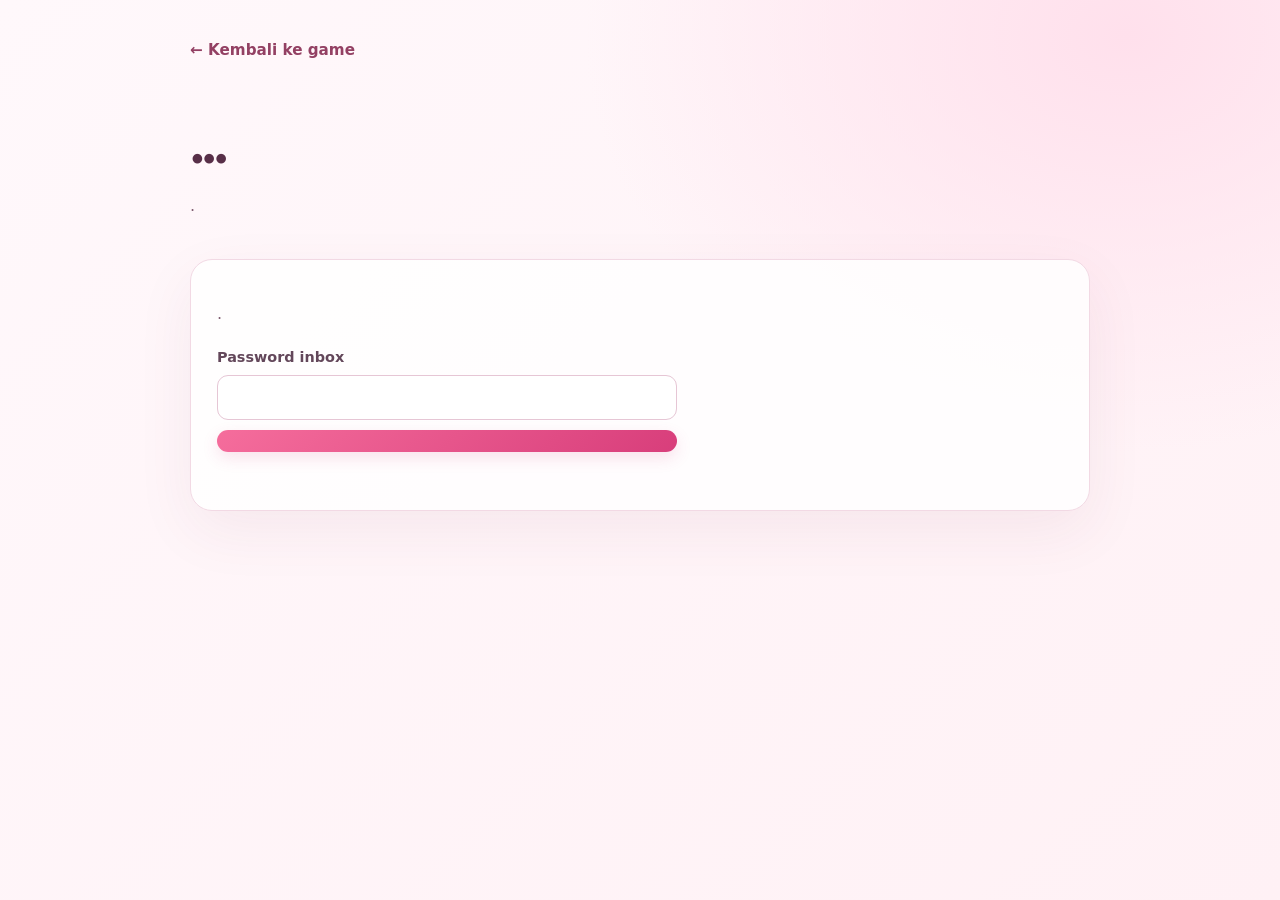
<file: web/inbox.html>
<!doctype html>
<html lang="id">
<head>
  <meta charset="utf-8">
  <meta name="viewport" content="width=device-width, initial-scale=1">
  <meta name="robots" content="noindex, nofollow">
  <title>Inbox — GAME for Someone V2</title>
  <link rel="stylesheet" href="inbox.css">
  <script type="module" src="inbox.js"></script>
</head>
<body>
  <main class="inbox-shell">
    <a class="back-link" href="/">← Kembali ke game</a>
    <header>
      <span class="eyebrow"></span>
      <h1>... <span></span></h1>
      <p>.</p>
    </header>

    <section id="loginPanel" class="panel">
      <h2></h2>
      <p>.</p>
      <form id="loginForm">
        <label for="password">Password inbox</label>
        <input id="password" name="password" type="password" autocomplete="current-password" required>
        <button type="submit"></button>
      </form>
      <p id="loginStatus" class="status" role="status" aria-live="polite"></p>
    </section>

    <section id="inboxPanel" class="panel hidden">
      <div class="toolbar">
        <div>
          <h2>Semua tulisan</h2>
          <p id="cardCount" class="count">Memuat...</p>
        </div>
        <div class="toolbar-actions">
          <button id="refreshButton" class="secondary" type="button">Muat ulang</button>
          <button id="downloadAllButton" type="button" disabled>Unduh CSV</button>
          <button id="logoutButton" class="secondary" type="button">Keluar</button>
        </div>
      </div>
      <p id="inboxStatus" class="status" role="status" aria-live="polite"></p>
      <div id="cardsList" class="cards-list"></div>
    </section>
  </main>
</body>
</html>
</file>
<file: web/inbox.css>
*{box-sizing:border-box}
:root{font-family:Inter,ui-sans-serif,system-ui,-apple-system,BlinkMacSystemFont,"Segoe UI",sans-serif;color:#342331;background:#fff8fb;font-synthesis:none}
body{margin:0;min-height:100vh;background:radial-gradient(ellipse at 88% 4%,#ffe0ec 0,transparent 34%),linear-gradient(135deg,#fff8fb,#fff1f5)}
.inbox-shell{width:min(900px,calc(100% - 32px));margin:0 auto;padding:40px 0 72px}
.back-link{color:#934063;text-decoration:none;font-size:.95rem;font-weight:650}
header{padding:42px 0 24px}
.eyebrow{color:#bd527d;font-size:.74rem;font-weight:800;letter-spacing:.16em}
h1{margin:8px 0;font-family:Georgia,serif;font-size:clamp(2.3rem,6vw,3.7rem);letter-spacing:-.05em;color:#582f48}
h1 span{font-family:system-ui;font-size:.7em}
header p,.panel>p{color:#805f72;line-height:1.55}
.panel{padding:26px;background:#ffffffd9;border:1px solid #f2d9e4;border-radius:22px;box-shadow:0 20px 60px #7b345111}
.panel h2{margin:0;color:#63354f;font-family:Georgia,serif;font-size:1.45rem}
#loginForm{display:grid;gap:10px;max-width:460px;margin-top:22px}
label{font-size:.9rem;font-weight:700;color:#63475a}
input{width:100%;padding:12px 14px;border:1px solid #e6c6d5;border-radius:11px;font:inherit;background:#fff}
button{border:0;border-radius:999px;padding:11px 16px;background:linear-gradient(135deg,#f56d9c,#d83e7b);color:#fff;font:inherit;font-weight:700;cursor:pointer;box-shadow:0 6px 16px #d83e7b25}
button:hover{filter:brightness(.97);transform:translateY(-1px)}
button:disabled{opacity:.5;cursor:not-allowed;transform:none}
button.secondary{background:#fff;color:#8a3c61;border:1px solid #edcddc;box-shadow:none}
.status{min-height:1.4em;margin:12px 0 0;color:#61805b;font-size:.92rem}
.status.error{color:#b5364e}
.hidden{display:none!important}
.toolbar{display:flex;align-items:center;justify-content:space-between;gap:16px;flex-wrap:wrap}
.toolbar .count{margin:7px 0 0;color:#8a7180;font-size:.9rem}
.toolbar-actions{display:flex;gap:8px;flex-wrap:wrap}
.cards-list{display:grid;gap:13px;margin-top:14px}
.greeting-card{position:relative;padding:20px;background:#fff9fc;border:1px solid #f1dce6;border-radius:16px}
.greeting-card time{display:block;margin-bottom:10px;color:#987c8d;font-size:.82rem}
.greeting-card .message{margin:0 0 16px;color:#55394a;line-height:1.65;white-space:pre-wrap;overflow-wrap:anywhere}
.download-one{padding:8px 13px;font-size:.85rem}
.empty-state{padding:24px;text-align:center;color:#876c7c;background:#fff9fc;border:1px dashed #e8cad8;border-radius:15px}
@media(max-width:560px){.inbox-shell{padding-top:24px}.panel{padding:19px}.toolbar{align-items:flex-start}.toolbar-actions{width:100%}.toolbar-actions button{flex:1}.greeting-card{padding:16px}}
</file>
